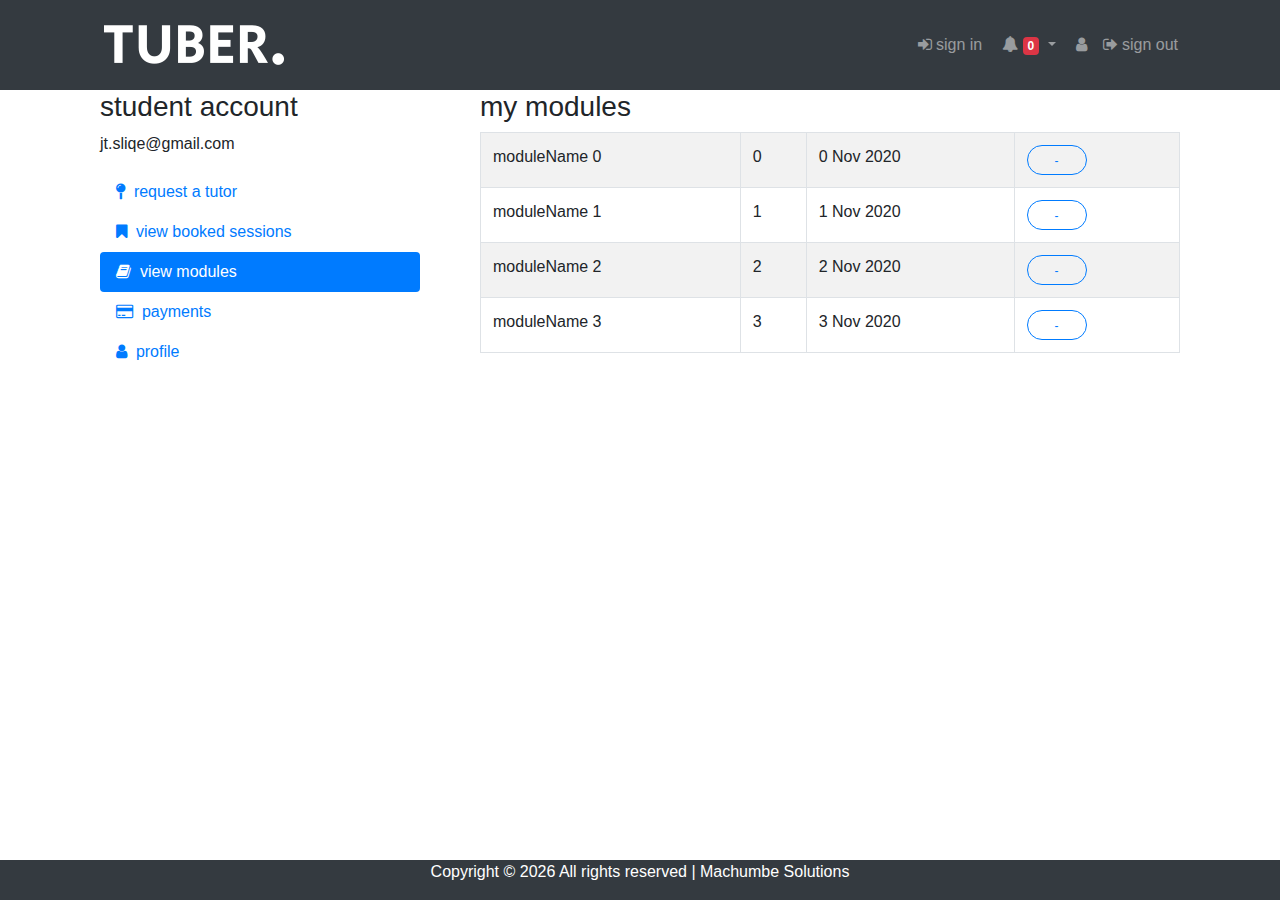
<file: site/data_table.html>
<!DOCTYPE html>
<html lang="en">

<head>
  <meta charset="UTF-8">
  <meta name="viewport" content="width=device-width, initial-scale=1.0">
  <link rel="stylesheet" href="css/bootstrap.css" />
  <link rel="stylesheet" href="css/bootstrap.min.css" />
  <link rel="stylesheet" href="css/main.css" />
  <link rel="stylesheet" href="https://cdnjs.cloudflare.com/ajax/libs/font-awesome/4.7.0/css/font-awesome.min.css">

  <script src="https://ajax.googleapis.com/ajax/libs/jquery/3.5.1/jquery.min.js"></script>

  <script src="js/logic/modules.js"></script>
  <link rel="stylesheet" type="text/css" href="https://cdn.datatables.net/1.10.22/css/jquery.dataTables.css" />
  <link rel="icon" href="images/logo_icon.png" />
  <title>modules</title>
</head>

<body>

  

  <nav class="navbar sticky-top navbar-expand-lg navbar-dark bg-dark ftco-navbar-light" id="ftco-navbar">
    <div class="container d-flex align-items-center px-4">
      <a class="navbar-brand" href="index.html">
        <img src="images/logo_white.png" alt="">
      </a>
      <button class="navbar-toggler" type="button" data-toggle="collapse" data-target="#ftco-nav"
        aria-controls="ftco-nav" aria-expanded="false" aria-label="Toggle navigation">
        <span class="oi oi-menu"></span>Menu
      </button>
      <div class="collapse navbar-collapse" id="ftco-nav">
        <ul class="navbar-nav mr-auto">
        </ul>
        <ul class="navbar-nav ml-auto ml-md-0">
          <li class="nav-item">
            <a class="nav-link" href="#">
              <i class="fa fa-sign-in" aria-hidden="true"></i> sign in
            </a>
          </li>
          <li class="nav-item dropdown no-arrow mx-1">
            <a class="nav-link dropdown-toggle" href="#" role="button" id="dropdownMenuLink" data-toggle="dropdown"
              aria-haspopup="true" aria-expanded="false">
              <i class="fa fa-bell" aria-hidden="true"></i>
              <span class="badge badge-danger">0</span>
            </a>
            <div class="dropdown-menu">
              <a class="dropdown-item" href="#">Action</a>
              <a class="dropdown-item" href="#">Another action</a>
              <a class="dropdown-item" href="#">Something else here</a>
              <div class="dropdown-divider"></div>
              <a class="dropdown-item" href="#">Separated link</a>
            </div>
          </li>
          <li class="nav-item">
            <a class="nav-link" href="#">
              <i class="fa fa-user" aria-hidden="true"></i>
            </a>
          </li>
          <li class="nav-item" runat="server" id="logout" visible="true">
            <a class="nav-link" href="#">
              <i class="fa fa-sign-out" aria-hidden="true"></i> sign out
            </a>
          </li>
        </ul>
      </div>
    </div>
  </nav>

  <div style="position: absolute; top: 25; right: 0; z-index:1;" id="toast_hub">
    <div class="toast" role="alert" aria-live="assertive" aria-atomic="true" data-autohide="false">
      <div class="toast-header">
        <span class="badge bg-success"><i class="fa fa-check" aria-hidden="true"></i></span>&nbsp;
        <strong class="mr-auto">Request Sent</strong>
        <small class="text-muted">2 secs ago</small>
        <button type="button" class="ml-2 mb-1 close" data-dismiss="toast" aria-label="Close">
          <span aria-hidden="true">&times;</span>
        </button>
      </div>
      <div class="toast-body">
        Booking request was sent successfully, please wait for tutor response.
      </div>
    </div>
  </div>

  <section class="ftco-section" style="margin-top: 0px;">
    <div class="container">
      <div class="row">
        <div class="col-lg-4">
          <div class="container ">
            <div class="heading-section heading-section-white text-sm-left">
              <h3>student account</h3>
              <p>jt.sliqe@gmail.com</p>
            </div>
            <div class="justify-content-start">
              <ul class="nav nav-pills nav flex-column">
                <li class="nav-item">
                  <a class="nav-link" href="active.html?active=request"><i class="fa fa-map-pin"
                      aria-hidden="true"></i>&nbsp; request a
                    tutor</a>
                </li>
                <li class="nav-item">
                  <a class="nav-link" href="#"><i class="fa fa-bookmark" aria-hidden="true"></i>&nbsp; view booked
                    sessions</a>
                </li>
                <li class="nav-item">
                  <a class="nav-link active" href="#"><i class="fa fa-book" aria-hidden="true"></i>&nbsp; view
                    modules</a>
                </li>
                <li class="nav-item">
                  <a class="nav-link" href="#"><i class="fa fa-credit-card" aria-hidden="true"></i>&nbsp; payments</a>
                </li>
                <li class="nav-item">
                  <a class="nav-link" href="#"><i class="fa fa-user" aria-hidden="true"></i>&nbsp; profile</a>
                </li>
              </ul>
            </div>

          </div>
        </div>
        <div class="col-lg-8">
          <div class="container ">
            <div class="heading-section heading-section-white text-sm-left">
              <h3>my modules</h3>
            </div>

            <div class="row">
              <div class="col">

                <table class="table table-striped table-bordered" style="width: 100%;" id='modules'>
                  <thead>
                    <tr>
                      <th>module name</th>
                      <th>module code</th>
                      <th>date added</th>
                      <th>action</th>
                    </tr>
                  </thead>
                  <tbody>
                    <tr>
                      <td>signal processing</td>
                      <td>sp1</td>
                      <td>2020-Nov-12</td>
                      <td>rem</td>
                    </tr>

                    <tr>
                      <td>Ngolo</td>
                      <td>dp1</td>
                      <td>2020-Nov-12</td>
                      <td>rem</td>
                    </tr>

                    <tr>
                      <td>Maths</td>
                      <td>ss3</td>
                      <td>2020-Nov-12</td>
                      <td>rem</td>
                    </tr>
                    
                  </tbody>
                  <tfoot>
                    <tr>
                      <th>module name</th>
                      <th>module code</th>
                      <th>date added</th>
                    </tr>
                  </tfoot>
                </table>

              </div>
            </div>
          </div>
        </div>
      </div>
    </div>

  </section>

</body>

<footer class="footer bg-dark">
  <div class="row">
    <div class="col-md-12 text-center">
      <p style="color: white;">
        Copyright &copy;
        <script>document.write(new Date().getFullYear());</script>
        All rights reserved | Machumbe Solutions
      </p>
    </div>
  </div>
</footer>

<script type="text/javascript" src="https://code.jquery.com/jquery-3.3.1.js"></script>
  <script type="text/javascript" src="https://cdnjs.cloudflare.com/ajax/libs/popper.js/1.14.7/umd/popper.min.js"></script>

  <script type="text/javascript" src="https://cdn.datatables.net/1.10.19/js/jquery.dataTables.min.js"></script>
  <script type="text/javascript" src="https://cdn.datatables.net/1.10.19/js/dataTables.bootstrap4.min.js"></script>

<script>
  $('#modules').DataTable();
</script>
<script src="js/project_x.js"></script>
<script src="js/jquery.min.js"></script>
<script src="js/jquery-migrate-3.0.1.min.js"></script>
<script src="js/bootstrap.min.js"></script>
<script src="js/jquery.easing.1.3.js"></script>
<script src="js/jquery.waypoints.min.js"></script>
<script src="js/jquery.stellar.min.js"></script>
<script src="js/owl.carousel.min.js"></script>
<script src="js/jquery.magnific-popup.min.js"></script>
<script src="js/jquery.animateNumber.min.js"></script>
<script src="js/scrollax.min.js"></script>
<script src="js/main.js"></script>

</html>
</file>
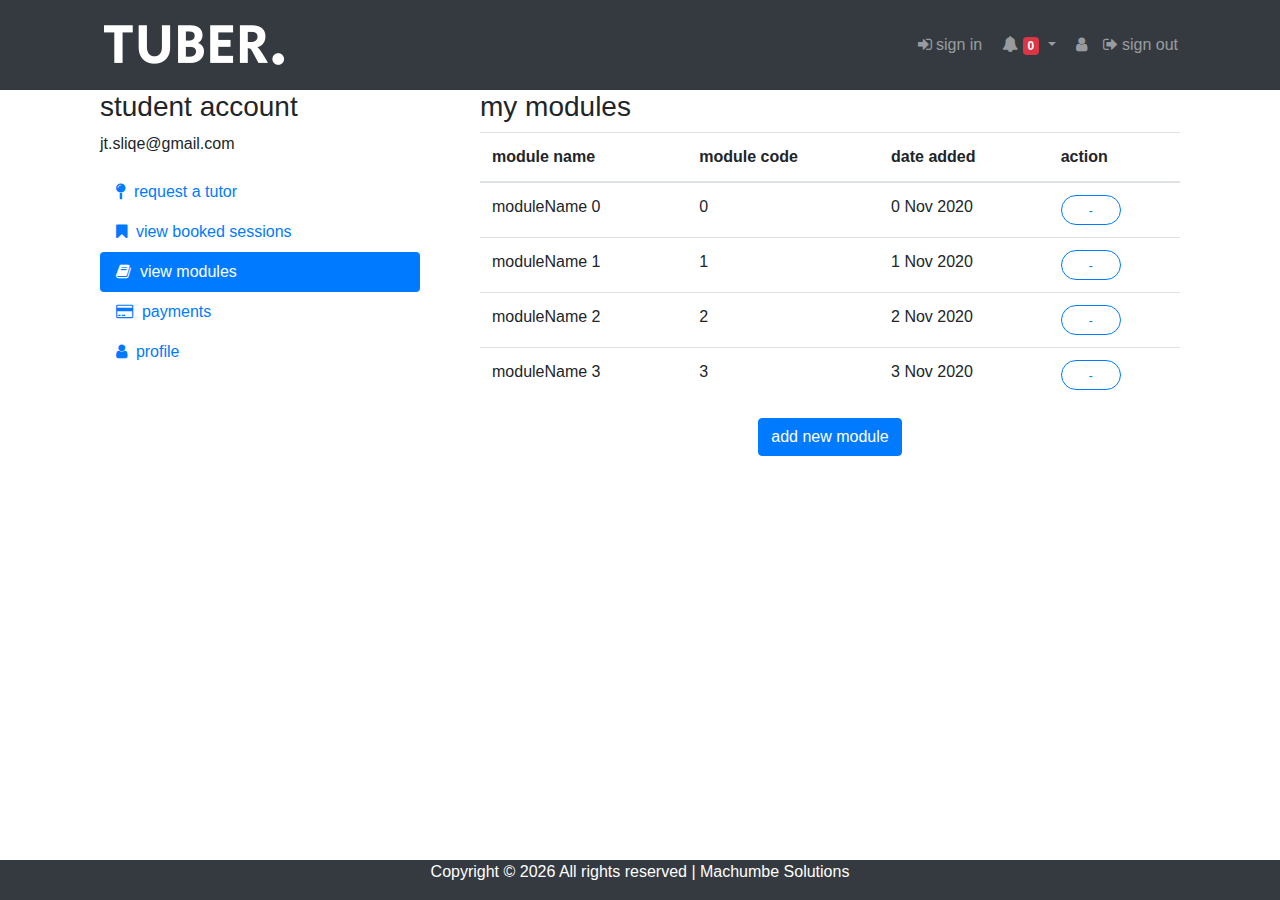
<file: site/modules.html>
<!DOCTYPE html>
<html lang="en">

<head>
  <meta charset="UTF-8">
  <meta name="viewport" content="width=device-width, initial-scale=1.0">
  <link rel="stylesheet" href="css/bootstrap.css" />
  <link rel="stylesheet" href="css/bootstrap.min.css" />
  <link rel="stylesheet" href="css/main.css" />
  <link rel="stylesheet" href="https://cdnjs.cloudflare.com/ajax/libs/font-awesome/4.7.0/css/font-awesome.min.css">

  <script src="https://ajax.googleapis.com/ajax/libs/jquery/3.5.1/jquery.min.js"></script>

  <script src="js/logic/modules.js"></script>
  <link rel="icon" href="images/logo_icon.png" />
  <title>modules</title>
</head>

<body>
  <nav class="navbar navbar-expand-lg navbar-dark bg-dark ftco-navbar-light" id="ftco-navbar">
    <div class="container d-flex align-items-center px-4">
      <a class="navbar-brand" href="index.html">
        <img src="images/logo_white.png" alt="">
      </a>
      <button class="navbar-toggler" type="button" data-toggle="collapse" data-target="#ftco-nav"
        aria-controls="ftco-nav" aria-expanded="false" aria-label="Toggle navigation">
        <span class="oi oi-menu"></span>Menu
      </button>
      <div class="collapse navbar-collapse" id="ftco-nav">
        <ul class="navbar-nav mr-auto">
        </ul>
        <ul class="navbar-nav ml-auto ml-md-0">
          <li class="nav-item">
            <a class="nav-link" href="#">
              <i class="fa fa-sign-in" aria-hidden="true"></i> sign in
            </a>
          </li>
          <li class="nav-item dropdown no-arrow mx-1">
            <a class="nav-link dropdown-toggle" href="#" role="button" id="dropdownMenuLink" data-toggle="dropdown"
              aria-haspopup="true" aria-expanded="false">
              <i class="fa fa-bell" aria-hidden="true"></i>
              <span class="badge badge-danger">0</span>
            </a>
            <div class="dropdown-menu">
              <a class="dropdown-item" href="#">Action</a>
              <a class="dropdown-item" href="#">Another action</a>
              <a class="dropdown-item" href="#">Something else here</a>
              <div class="dropdown-divider"></div>
              <a class="dropdown-item" href="#">Separated link</a>
            </div>
          </li>
          <li class="nav-item">
            <a class="nav-link" href="#">
              <i class="fa fa-user" aria-hidden="true"></i>
            </a>
          </li>
          <li class="nav-item" runat="server" id="logout" visible="true">
            <a class="nav-link" href="#">
              <i class="fa fa-sign-out" aria-hidden="true"></i> sign out
            </a>
          </li>
        </ul>
      </div>
    </div>
  </nav>

  <div style="position: absolute; top: 25; right: 0; z-index:1;" id="toast_hub">
    <div class="toast" role="alert" aria-live="assertive" aria-atomic="true" data-autohide="false">
      <div class="toast-header">
        <span class="badge bg-success"><i class="fa fa-check" aria-hidden="true"></i></span>&nbsp;
        <strong class="mr-auto">Request Sent</strong>
        <small class="text-muted">2 secs ago</small>
        <button type="button" class="ml-2 mb-1 close" data-dismiss="toast" aria-label="Close">
          <span aria-hidden="true">&times;</span>
        </button>
      </div>
      <div class="toast-body">
        Booking request was sent successfully, please wait for tutor response.
      </div>
    </div>
  </div>

  <section class="ftco-section" style="margin-top: 0px;">
    <div class="container">
      <div class="row">
        <div class="col-lg-4">
          <div class="container ">
            <div class="heading-section heading-section-white text-sm-left">
              <h3>student account</h3>
              <p>jt.sliqe@gmail.com</p>
            </div>
            <div class="justify-content-start">
              <ul class="nav nav-pills nav flex-column">
                <li class="nav-item">
                  <a class="nav-link" href="request.html"><i class="fa fa-map-pin"
                      aria-hidden="true"></i>&nbsp; request a
                    tutor</a>
                </li>
                <li class="nav-item">
                  <a class="nav-link" href="sessions.html"><i class="fa fa-bookmark" aria-hidden="true"></i>&nbsp; view booked
                    sessions</a>
                </li>
                <li class="nav-item">
                  <a class="nav-link active" href="modules.html"><i class="fa fa-book" aria-hidden="true"></i>&nbsp; view modules</a>
                </li>
                <li class="nav-item">
                  <a class="nav-link" href="payments.html"><i class="fa fa-credit-card" aria-hidden="true"></i>&nbsp;
                    payments</a>
                </li>
                <li class="nav-item">
                  <a class="nav-link" href="profile.html"><i class="fa fa-user" aria-hidden="true"></i>&nbsp; profile</a>
                </li>
              </ul>
            </div>

          </div>
        </div>
        <div class="col-lg-8">
          <div class="container ">

            <div class="heading-section heading-section-white text-sm-left">
              <h3>my modules</h3>
            </div>

            <div class="row">
              <div class="col">

                <table class="table" style="width: 100%;" id='moduleTable'>
                  <thead>
                    <tr>
                      <th>module name</th>
                      <th>module code</th>
                      <th>date added</th>
                      <th>action</th>
                    </tr>
                  </thead>
                  <tbody id="modules">

                  </tbody>
                </table>

              </div>
            </div>

            <div class="form-group row justify-content-center" style="align-content: flex-end;">
              <button class="btn btn-primary" id='add_module' data-toggle="modal" data-target="#moduleModal">add new
                module</button>
            </div>

          </div>
        </div>
      </div>
    </div>
  </section>

  <!-- modal large -->
  <div class="modal fade" id="moduleModal" tabindex="-1" role="dialog" aria-labelledby="largeModalLabel"
    aria-hidden="true" data-backdrop="static">
    <div class="modal-dialog modal-lg" role="document">
      <div class="modal-content">
        <div class="modal-header">
          <h5 class="modal-title" id="largeModalLabel">select module you want to add</h5>
          <button type="button" class="close" data-dismiss="modal" aria-label="Close">
            <span aria-hidden="true">&times;</span>
          </button>
        </div>
        <div class="modal-body">

          <table class="table table-striped table-bordered" style="width: 100%;" id='modules_add'>
            <thead>
              <tr>
                <th>module name</th>
                <th>module code</th>
                <th>action</th>
              </tr>
            </thead>
            <tbody id='dynamic_db_modules'>

            </tbody>
          </table>

        </div>
      </div>
    </div>
  </div>

</body>

<footer class="footer bg-dark">
  <div class="row">
    <div class="col-md-12 text-center">
      <p style="color: white;">
        Copyright &copy;
        <script>document.write(new Date().getFullYear());</script>
        All rights reserved | Machumbe Solutions
      </p>
    </div>
  </div>
</footer>

<script type="text/javascript" src="https://code.jquery.com/jquery-3.3.1.js"></script>
<script type="text/javascript" src="https://cdnjs.cloudflare.com/ajax/libs/popper.js/1.14.7/umd/popper.min.js"></script>

<script type="text/javascript" src="https://cdn.datatables.net/1.10.19/js/jquery.dataTables.min.js"></script>
<script type="text/javascript" src="https://cdn.datatables.net/1.10.19/js/dataTables.bootstrap4.min.js"></script>

<script>

  function makeDBModuleEntry(moduleName, moduleCode, moduleID) {
    var entry = "<tr><td>" + moduleName + "</td><td>" + moduleCode + "</td>";
    entry += "<td><a data-toggle='tooltip' title='add module' onclick='addModule(this)'";
    entry += "data-module-id='" + moduleID + "' href='#' class='btn btn-outline-primary round-btn'>+</a></td></tr>";
    return entry;
  }

  var data = '';
  for (var i = 0; i < 15; i++) {
    data += makeDBModuleEntry('name ' + i, i, i);
  }

  document.getElementById('dynamic_db_modules').innerHTML = data;

  $('#modules_add').DataTable({
    lengthMenu: [[5, 10, 25, 50, -1], [5, 10, 15, 20, 25, 50, 'All']]
  });
</script>

<script src="js/project_x.js"></script>
<script src="js/jquery.min.js"></script>
<script src="js/jquery-migrate-3.0.1.min.js"></script>
<script src="js/bootstrap.min.js"></script>
<script src="js/jquery.easing.1.3.js"></script>
<script src="js/jquery.waypoints.min.js"></script>
<script src="js/jquery.stellar.min.js"></script>
<script src="js/owl.carousel.min.js"></script>
<script src="js/jquery.magnific-popup.min.js"></script>
<script src="js/jquery.animateNumber.min.js"></script>
<script src="js/scrollax.min.js"></script>
<script src="js/main.js"></script>

</html>
</file>
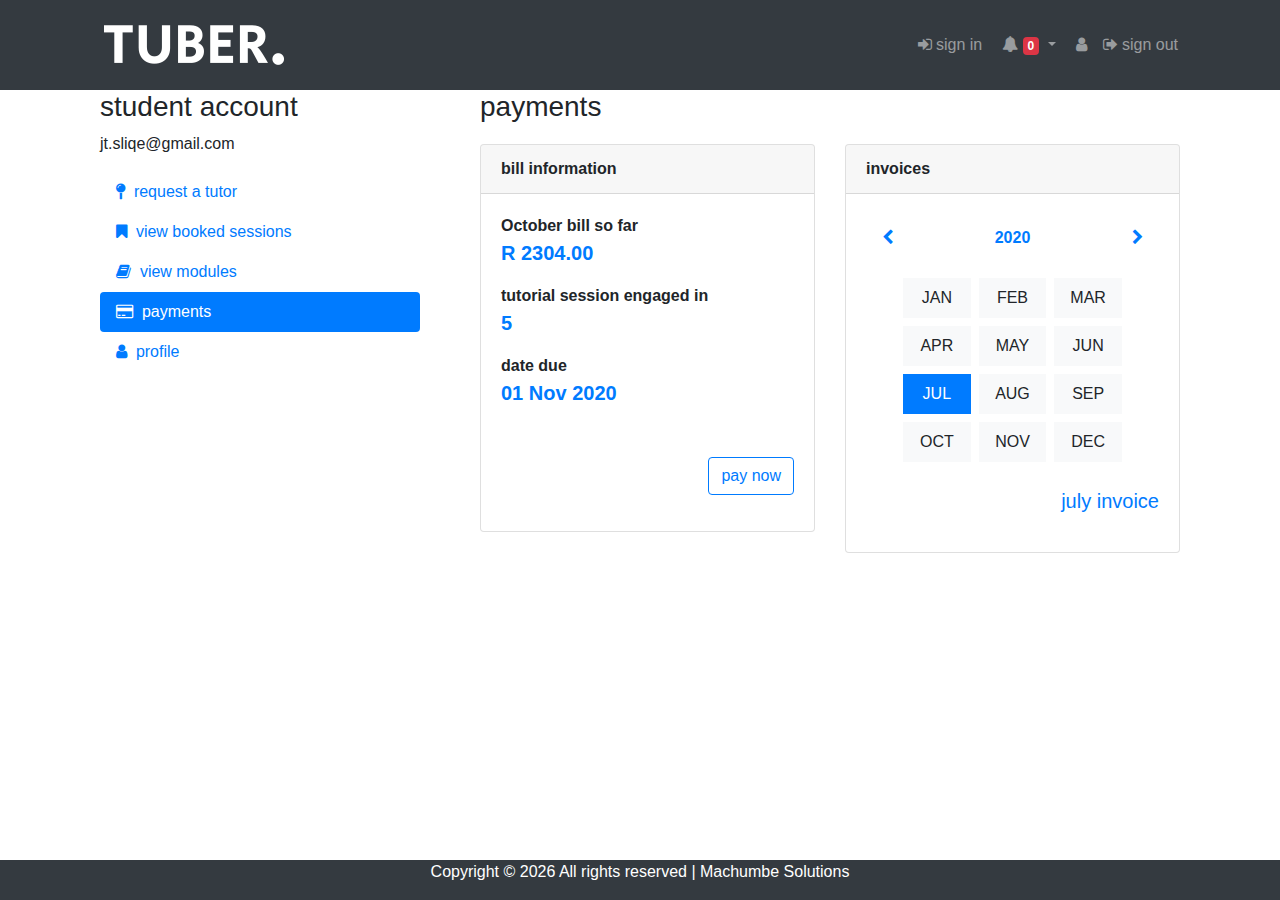
<file: site/payments.html>
<!DOCTYPE html>
<html lang="en">

<head>
  <meta charset="UTF-8">
  <meta name="viewport" content="width=device-width, initial-scale=1.0">
  <link rel="stylesheet" href="css/bootstrap.css" />
  <link rel="stylesheet" href="css/bootstrap.min.css" />
  <link rel="stylesheet" href="css/main.css" />
  <link rel="stylesheet" href="https://cdnjs.cloudflare.com/ajax/libs/font-awesome/4.7.0/css/font-awesome.min.css">

  <script src="https://ajax.googleapis.com/ajax/libs/jquery/3.5.1/jquery.min.js"></script>
  <script src="js/logic/payments.js"></script>
  <link rel="icon" href="images/logo_icon.png" />
  <title>payments</title>
</head>

<body>
  <nav class="navbar navbar-expand-lg navbar-dark bg-dark ftco-navbar-light" id="ftco-navbar">
    <div class="container d-flex align-items-center px-4">
      <a class="navbar-brand" href="index.html">
        <img src="images/logo_white.png" alt="">
      </a>
      <button class="navbar-toggler" type="button" data-toggle="collapse" data-target="#ftco-nav"
        aria-controls="ftco-nav" aria-expanded="false" aria-label="Toggle navigation">
        <span class="oi oi-menu"></span>Menu
      </button>
      <div class="collapse navbar-collapse" id="ftco-nav">
        <ul class="navbar-nav mr-auto">
        </ul>
        <ul class="navbar-nav ml-auto ml-md-0">
          <li class="nav-item">
            <a class="nav-link" href="#">
              <i class="fa fa-sign-in" aria-hidden="true"></i> sign in
            </a>
          </li>
          <li class="nav-item dropdown no-arrow mx-1">
            <a class="nav-link dropdown-toggle" href="#" role="button" id="dropdownMenuLink" data-toggle="dropdown"
              aria-haspopup="true" aria-expanded="false">
              <i class="fa fa-bell" aria-hidden="true"></i>
              <span class="badge badge-danger">0</span>
            </a>
            <div class="dropdown-menu">
              <a class="dropdown-item" href="#">Action</a>
              <a class="dropdown-item" href="#">Another action</a>
              <a class="dropdown-item" href="#">Something else here</a>
              <div class="dropdown-divider"></div>
              <a class="dropdown-item" href="#">Separated link</a>
            </div>
          </li>
          <li class="nav-item">
            <a class="nav-link" href="#">
              <i class="fa fa-user" aria-hidden="true"></i>
            </a>
          </li>
          <li class="nav-item" runat="server" id="logout" visible="true">
            <a class="nav-link" href="#">
              <i class="fa fa-sign-out" aria-hidden="true"></i> sign out
            </a>
          </li>
        </ul>
      </div>
    </div>
  </nav>

  <div style="position: absolute; top: 25; right: 0; z-index:1;" id="toast_hub">
    <div class="toast" role="alert" aria-live="assertive" aria-atomic="true" data-autohide="false">
      <div class="toast-header">
        <span class="badge bg-success"><i class="fa fa-check" aria-hidden="true"></i></span>&nbsp;
        <strong class="mr-auto">Request Sent</strong>
        <small class="text-muted">2 secs ago</small>
        <button type="button" class="ml-2 mb-1 close" data-dismiss="toast" aria-label="Close">
          <span aria-hidden="true">&times;</span>
        </button>
      </div>
      <div class="toast-body">
        Booking request was sent successfully, please wait for tutor response.
      </div>
    </div>
  </div>

  <section class="ftco-section" style="margin-top: 0px;">
    <div class="container">
      <div class="row">
        <div class="col-lg-4">
          <div class="container ">
            <div class="heading-section heading-section-white text-sm-left">
              <h3>student account</h3>
              <p>jt.sliqe@gmail.com</p>
            </div>
            <div class="justify-content-start">
              <ul class="nav nav-pills nav flex-column">
                <li class="nav-item">
                  <a class="nav-link" href="request.html"><i class="fa fa-map-pin"
                      aria-hidden="true"></i>&nbsp; request a
                    tutor</a>
                </li>
                <li class="nav-item">
                  <a class="nav-link" href="sessions.html"><i class="fa fa-bookmark" aria-hidden="true"></i>&nbsp; view booked
                    sessions</a>
                </li>
                <li class="nav-item">
                  <a class="nav-link" href="modules.html"><i class="fa fa-book" aria-hidden="true"></i>&nbsp; view modules</a>
                </li>
                <li class="nav-item">
                  <a class="nav-link active" href="payments.html"><i class="fa fa-credit-card" aria-hidden="true"></i>&nbsp;
                    payments</a>
                </li>
                <li class="nav-item">
                  <a class="nav-link" href="profile.html"><i class="fa fa-user" aria-hidden="true"></i>&nbsp; profile</a>
                </li>
              </ul>
            </div>

          </div>
        </div>
        <div class="col-lg-8">
          <div class="container ">
            <div class="heading-section heading-section-white text-sm-left">
              <h3>payments</h3>
            </div>

            <div class="row" style="margin-top: 20px; margin-bottom: 50px;">
              <div class="col-lg-6">
                <div class="card">
                  <div class="card-header">
                    <strong class="card-title">bill information</strong>
                  </div>
                  <div class="card-body">

                    <blockquote class="blockquote text-left">
                      <p class="mb-0 small"><strong>October bill so far</strong></p>
                      <footer class="text-primary"><strong>R 2304.00</strong></footer>
                    </blockquote>

                    <blockquote class="blockquote text-left">
                      <p class="mb-0 small"><strong>tutorial session engaged in</strong></p>
                      <footer class="text-primary"><strong>5</strong></footer>
                    </blockquote>

                    <blockquote class="blockquote text-left">
                      <p class="mb-0 small"><strong>date due</strong></p>
                      <footer class="text-primary"><strong>01 Nov 2020</strong></footer>
                    </blockquote>

                    <blockquote class="blockquote text-right" style="margin-top: 49px;">
                      <span data-toggle="tooltip" title="click to choose payment method">
                        <button class="btn btn-outline-primary" data-toggle="modal"
                          data-target="#paymentOptionsModal">pay
                          now</button>
                      </span>

                    </blockquote>

                  </div>
                </div>
              </div>
              <div class="col-lg-6">
                <div class="card">
                  <div class="card-header">
                    <strong class="card-title">invoices</strong>
                  </div>
                  <div class="card-body">
                    <monthpicker>
                      <div class="month-picker">
                        <div class="card bg-transparent mr-md-0 border-0">
                          <div class="card-header px-3 pb-0 bg-transparent border-0">
                            <div class="d-flex align-items-center">
                              <a class="mr-auto month-choose" onclick="yearDec()" ><i class="fa fa-chevron-left"></i></a>
                              <a class="text-primary font-weight-bold large-font-size" id="year"> 2020
                              </a>
                              <a class="ml-auto month-choose" onclick="yearInc()"><i class="fa fa-chevron-right"></i></a></div>
                          </div>
                          <div class="card-body mx-5 px-0 pt-4">
                            <div class="month-picker-body">
                              <div class="row">
                                <div class="col-md-4 text-center month-choose px-1">
                                  <div
                                    class="btn-light text-dark-grey month-picker-cell text-uppercase font-weight-semi-bold  my-1 p-sm-2 p-3"
                                    onclick="changeHighlight(this.id)" id="JAN">
                                    Jan </div>
                                </div>
                                <div class="col-md-4 text-center month-choose  px-1">
                                  <div
                                    class="btn-light text-dark-grey month-picker-cell text-uppercase font-weight-semi-bold  my-1 p-sm-2 p-3"
                                    onclick="changeHighlight(this.id)" id="FEB">
                                    Feb </div>
                                </div>
                                <div class="col-md-4 text-center month-choose  px-1">
                                  <div
                                    class="btn-light text-dark-grey month-picker-cell text-uppercase font-weight-semi-bold  my-1 p-sm-2 p-3"
                                    onclick="changeHighlight(this.id)" id="MAR">
                                    Mar </div>
                                </div>
                                <div class="col-md-4 text-center month-choose  px-1">
                                  <div
                                    class="btn-light text-dark-grey month-picker-cell text-uppercase font-weight-semi-bold  my-1 p-sm-2 p-3"
                                    onclick="changeHighlight(this.id)" id="APR">
                                    Apr </div>
                                </div>
                                <div class="col-md-4 text-center month-choose  px-1">
                                  <div
                                    class="btn-light text-dark-grey month-picker-cell text-uppercase font-weight-semi-bold  my-1 p-sm-2 p-3"
                                    onclick="changeHighlight(this.id)" id="MAY">
                                    May </div>
                                </div>
                                <div class="col-md-4 text-center month-choose  px-1">
                                  <div
                                    class="btn-light text-dark-grey month-picker-cell text-uppercase font-weight-semi-bold  my-1 p-sm-2 p-3"
                                    onclick="changeHighlight(this.id)" id="JUN">
                                    Jun </div>
                                </div>
                                <div class="col-md-4 text-center month-choose  px-1">
                                  <div
                                    class="btn-light text-dark-grey month-picker-cell text-uppercase font-weight-semi-bold  my-1 p-sm-2 p-3"
                                    onclick="changeHighlight(this.id)" id="JUL">
                                    Jul </div>
                                </div>
                                <div class="col-md-4 text-center month-choose  px-1">
                                  <div
                                    class="btn-light text-dark-grey month-picker-cell text-uppercase font-weight-semi-bold  my-1 p-sm-2 p-3"
                                    onclick="changeHighlight(this.id)" id="AUG">
                                    Aug </div>
                                </div>
                                <div class="col-md-4 text-center month-choose  px-1">
                                  <div
                                    class="btn-light text-dark-grey month-picker-cell text-uppercase font-weight-semi-bold  my-1 p-sm-2 p-3"
                                    onclick="changeHighlight(this.id)" id="SEP">
                                    Sep </div>
                                </div>
                                <div class="col-md-4 text-center month-choose  px-1">
                                  <div
                                    class="btn-light text-dark-grey month-picker-cell text-uppercase font-weight-semi-bold  my-1 p-sm-2 p-3"
                                    onclick="changeHighlight(this.id)" id="OCT">
                                    Oct </div>
                                </div>
                                <div class="col-md-4 text-center month-choose  px-1">
                                  <div
                                    class="btn-light text-dark-grey month-picker-cell text-uppercase font-weight-semi-bold  my-1 p-sm-2 p-3"
                                    onclick="changeHighlight(this.id)" id="NOV">
                                    Nov </div>
                                </div>
                                <div class="col-md-4 text-center month-choose px-1">
                                  <div
                                    class="btn-light text-dark-grey month-picker-cell text-uppercase font-weight-semi-bold  my-1 p-sm-2 p-3"
                                    onclick="changeHighlight(this.id)" id="DEC">
                                    Dec </div>
                                </div>
                                <!---->
                              </div>
                              <!---->
                              <!---->
                            </div>
                          </div>
                        </div>
                      </div>
                    </monthpicker>

                    <blockquote class="blockquote text-right">
                      <a href="#" data-toggle="tooltip" title="open march invoice report" id="reportLink"></a>
                    </blockquote>
                  </div>
                </div>
              </div>
            </div>

          </div>

        </div>
      </div>
    </div>
    </div>
  </section>

  <p style="opacity: 0.0;" id="month"></p>

  <div class="modal fade" id="paymentOptionsModal" tabindex="-1" role="dialog"
    aria-labelledby="paymentOptionsModalLabel" aria-hidden="true">
    <div class="modal-dialog modal-lg" role="document">
      <div class="modal-content">
        <div class="modal-header">
          <h5 class="modal-title" id="paymentOptionsModalLabel">choose your payment method</h5>
          <button type="button" class="close" data-dismiss="modal" aria-label="Close">
            <span aria-hidden="true">&times;</span>
          </button>
        </div>
        <div class="modal-body">
          <p>
            payment methods go here
          </p>
        </div>
        <div class="modal-footer">
          <button type="button" class="btn btn-secondary" data-dismiss="modal">Cancel</button>
          <button type="button" class="btn btn-primary">Confirm</button>
        </div>
      </div>
    </div>
  </div>

</body>

<footer class="footer bg-dark">
  <div class="row">
    <div class="col-md-12 text-center">
      <p style="color: white;">
        Copyright &copy;
        <script>document.write(new Date().getFullYear());</script>
        All rights reserved | Machumbe Solutions
      </p>
    </div>
  </div>
</footer>

<script src="js/project_x.js"></script>
<script src="js/jquery.min.js"></script>
<script src="js/jquery-migrate-3.0.1.min.js"></script>
<script src="js/bootstrap.min.js"></script>
<script src="js/jquery.easing.1.3.js"></script>
<script src="js/jquery.waypoints.min.js"></script>
<script src="js/jquery.stellar.min.js"></script>
<script src="js/owl.carousel.min.js"></script>
<script src="js/jquery.magnific-popup.min.js"></script>
<script src="js/jquery.animateNumber.min.js"></script>
<script src="js/scrollax.min.js"></script>
<script src="js/main.js"></script>

</html>
</file>
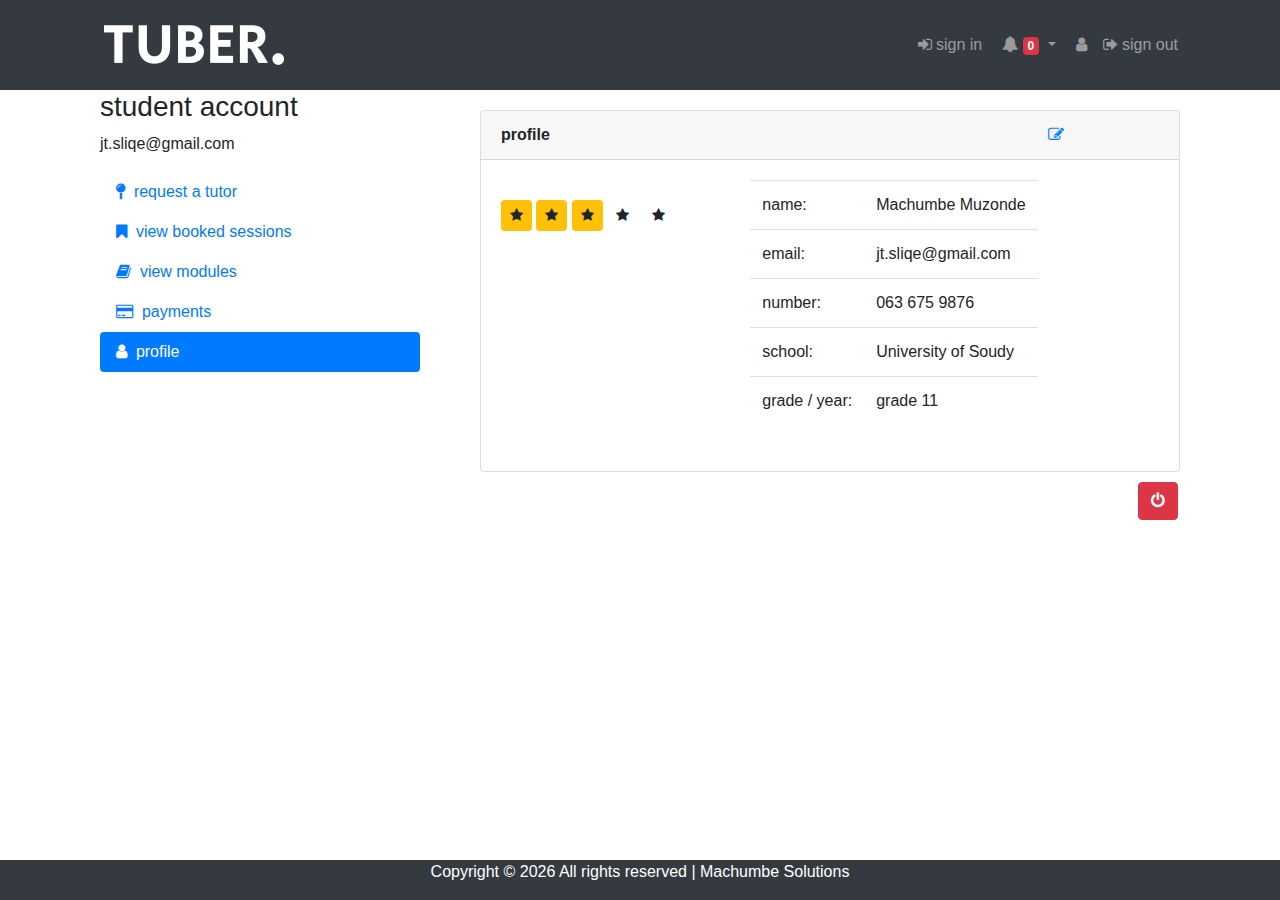
<file: site/profile.html>
<!DOCTYPE html>
<html lang="en">

<head>
  <meta charset="UTF-8">
  <meta name="viewport" content="width=device-width, initial-scale=1.0">
  <link rel="stylesheet" href="css/bootstrap.css" />
  <link rel="stylesheet" href="css/bootstrap.min.css" />
  <link rel="stylesheet" href="css/main.css" />
  <link rel="stylesheet" href="https://cdnjs.cloudflare.com/ajax/libs/font-awesome/4.7.0/css/font-awesome.min.css">

  <script src="https://ajax.googleapis.com/ajax/libs/jquery/3.5.1/jquery.min.js"></script>
  <script src="js/logic/profile.js"></script>
  <script src="js/logic/files.js"></script>
  
  <link rel="icon" href="images/logo_icon.png" />
  <title>profile</title>
</head>

<body>
  <nav class="navbar navbar-expand-lg navbar-dark bg-dark ftco-navbar-light" id="ftco-navbar">
    <div class="container d-flex align-items-center px-4">
      <a class="navbar-brand" href="index.html">
        <img src="images/logo_white.png" alt="">
      </a>
      <button class="navbar-toggler" type="button" data-toggle="collapse" data-target="#ftco-nav"
        aria-controls="ftco-nav" aria-expanded="false" aria-label="Toggle navigation">
        <span class="oi oi-menu"></span>Menu
      </button>
      <div class="collapse navbar-collapse" id="ftco-nav">
        <ul class="navbar-nav mr-auto">
        </ul>
        <ul class="navbar-nav ml-auto ml-md-0">
          <li class="nav-item">
            <a class="nav-link" href="#">
              <i class="fa fa-sign-in" aria-hidden="true"></i> sign in
            </a>
          </li>
          <li class="nav-item dropdown no-arrow mx-1">
            <a class="nav-link dropdown-toggle" href="#" role="button" id="dropdownMenuLink" data-toggle="dropdown"
              aria-haspopup="true" aria-expanded="false">
              <i class="fa fa-bell" aria-hidden="true"></i>
              <span class="badge badge-danger">0</span>
            </a>
            <div class="dropdown-menu">
              <a class="dropdown-item" href="#">Action</a>
              <a class="dropdown-item" href="#">Another action</a>
              <a class="dropdown-item" href="#">Something else here</a>
              <div class="dropdown-divider"></div>
              <a class="dropdown-item" href="#">Separated link</a>
            </div>
          </li>
          <li class="nav-item">
            <a class="nav-link" href="#">
              <i class="fa fa-user" aria-hidden="true"></i>
            </a>
          </li>
          <li class="nav-item" runat="server" id="logout" visible="true">
            <a class="nav-link" href="#">
              <i class="fa fa-sign-out" aria-hidden="true"></i> sign out
            </a>
          </li>
        </ul>
      </div>
    </div>
  </nav>

  <div style="position: absolute; top: 25; right: 0; z-index:1;" id="toast_hub">
    <div class="toast" role="alert" aria-live="assertive" aria-atomic="true" data-autohide="false">
      <div class="toast-header">
        <span class="badge bg-success"><i class="fa fa-check" aria-hidden="true"></i></span>&nbsp;
        <strong class="mr-auto">Request Sent</strong>
        <small class="text-muted">2 secs ago</small>
        <button type="button" class="ml-2 mb-1 close" data-dismiss="toast" aria-label="Close">
          <span aria-hidden="true">&times;</span>
        </button>
      </div>
      <div class="toast-body">
        Booking request was sent successfully, please wait for tutor response.
      </div>
    </div>
  </div>

  <section class="ftco-section" style="margin-top: 0px;">
    <div class="container">
      <div class="row">
        <div class="col-lg-4">
          <div class="container ">
            <div class="heading-section heading-section-white text-sm-left">
              <h3>student account</h3>
              <p>jt.sliqe@gmail.com</p>
            </div>
            <div class="justify-content-start">
              <ul class="nav nav-pills nav flex-column">
                <li class="nav-item">
                  <a class="nav-link" href="request.html"><i class="fa fa-map-pin"
                      aria-hidden="true"></i>&nbsp; request a
                    tutor</a>
                </li>
                <li class="nav-item">
                  <a class="nav-link" href="sessions.html"><i class="fa fa-bookmark" aria-hidden="true"></i>&nbsp; view booked
                    sessions</a>
                </li>
                <li class="nav-item">
                  <a class="nav-link" href="modules.html"><i class="fa fa-book" aria-hidden="true"></i>&nbsp; view modules</a>
                </li>
                <li class="nav-item">
                  <a class="nav-link" href="payments.html"><i class="fa fa-credit-card" aria-hidden="true"></i>&nbsp;
                    payments</a>
                </li>
                <li class="nav-item">
                  <a class="nav-link active" href="profile.html"><i class="fa fa-user" aria-hidden="true"></i>&nbsp; profile</a>
                </li>
              </ul>
            </div>

          </div>
        </div>
        <div class="col-lg-8">
          <div class="container" style="margin-bottom: 70px;">

            <div class="card" style="margin-top: 20px;">
              <div class="card-header">
                <strong class="card-title">profile</strong>
                <a class="edit-left" href="#" data-toggle="tooltip" title="edit profile details">
                  <span data-toggle="modal" data-target="#editModal"><i class="fa fa-edit"></i></span></a>
              </div>
              <div class="card-body">
                <div class="row" style="margin-bottom: 10px;">
                  <div class="col-lg-4">

                    <div id="pp"></div>
                    
                    <div style="margin-top: 20px;">
                      <div class="rating-block">
                        <button type="button" class="btn btn-warning btn-sm" aria-label="Left Align">
                          <span class="fa fa-star" aria-hidden="true"></span>
                        </button>
                        <button type="button" class="btn btn-warning btn-sm" aria-label="Left Align">
                          <span class="fa fa-star" aria-hidden="true"></span>
                        </button>
                        <button type="button" class="btn btn-warning btn-sm" aria-label="Left Align">
                          <span class="fa fa-star" aria-hidden="true"></span>
                        </button>
                        <button type="button" class="btn btn-default btn-grey btn-sm" aria-label="Left Align">
                          <span class="fa fa-star" aria-hidden="true"></span>
                        </button>
                        <button type="button" class="btn btn-default btn-grey btn-sm" aria-label="Left Align">
                          <span class="fa fa-star" aria-hidden="true"></span>
                        </button>
                      </div>
                    </div>

                  </div>

                  <div class="col-lg-6">
                    <div style="margin-left: 20px;">

                      <table class="table table-condensed table-responsive table-user-information">
                        <tbody>
                          <tr>
                            <td>name:</td>
                            <td>Machumbe Muzonde</td>
                          </tr>
                          <tr>
                            <td>email:</td>
                            <td>jt.sliqe@gmail.com</td>
                          </tr>
                          <tr>
                            <td>number:</td>
                            <td>063 675 9876</td>
                          </tr>
                          <tr>
                            <td>school:</td>
                            <td>University of Soudy</td>
                          </tr>
                          <tr>
                            <td>grade / year:</td>
                            <td>grade 11</td>
                          </tr>
                        </tbody>
                      </table>
                    </div>
                  </div>
                </div>
              </div>
            </div>
            <div style="margin-inline-start: 94%; margin-top: 10px;">
              <button class="btn  btn-danger" type="button" data-toggle="tooltip" title="deactivate account">
                <span data-toggle="modal" data-target="#deactivateModal"><i class="fa fa-power-off icon-white"></i></span>
              </button>
            </div>

          </div>
        </div>
      </div>
    </div>

  </section>

  <!-- edit modal -->
  <div class="modal fade" id="editModal" tabindex="-1" role="dialog" aria-labelledby="editModalLabel"
    aria-hidden="true">
    <div class="modal-dialog modal-lg" role="document">
      <div class="modal-content">
        <div class="modal-header">
          <h5 class="modal-title" id="editModalLabel">edit your details</h5>
          <button type="button" class="close" data-dismiss="modal" aria-label="Close">
            <span aria-hidden="true">&times;</span>
          </button>
        </div>
        <div class="modal-body">
          <input type="file" placeholder="select image" data-fileSelect='img' onchange='makeBase64(this)'>
        </div>
        <div class="modal-footer">
          <button type="button" class="btn btn-primary">Confirm</button>
        </div>
      </div>
    </div>
  </div>

<!-- deactivate modal -->
<div class="modal fade" id="deactivateModal" tabindex="-1" role="dialog" aria-labelledby="deactivateModalLabel" aria-hidden="true"
data-backdrop="static">
 <div class="modal-dialog modal-sm" role="document">
   <div class="modal-content">
     <div class="modal-header">
       <h5 class="modal-title" id="deactivateModalLabel">deactivate account</h5>
       <button type="button" class="close" data-dismiss="modal" aria-label="Close">
         <span aria-hidden="true">&times;</span>
       </button>
     </div>
     <div class="modal-body">
       <p>
        are you sure you want to deactivate your account?
       </p>
     </div>
     <div class="modal-footer">
       <button type="button" class="btn btn-secondary" data-dismiss="modal">no</button>
       <button type="button" class="btn btn-primary" id='cisha'>yes</button>
     </div>
   </div>
 </div>
</div>

<!-- email send modal -->
<div class="modal fade" id="emailModal" tabindex="-1" role="dialog" aria-labelledby="emailModalLabel" aria-hidden="true"
data-backdrop="static">
 <div class="modal-dialog modal-sm" role="document">
   <div class="modal-content">
     <div class="modal-header">
       <h5 class="modal-title" id="emailModalLabel">deactivate procedure</h5>
       <button type="button" class="close" data-dismiss="modal" aria-label="Close">
         <span aria-hidden="true">&times;</span>
       </button>
     </div>
     <div class="modal-body">
       <p>
        a link was sent to your email address, click that link and follow the prompts to deactivate account.
       </p>
     </div>
     <div class="modal-footer">
       <button type="button" class="btn btn-primary" data-dismiss="modal">okay</button>
     </div>
   </div>
 </div>
</div>

</body>

<footer class="footer bg-dark">
  <div class="row">
    <div class="col-md-12 text-center">
      <p style="color: white;">
        Copyright &copy;
        <script>document.write(new Date().getFullYear());</script>
        All rights reserved | Machumbe Solutions
      </p>
    </div>
  </div>
</footer>

<script src="js/project_x.js"></script>
<script src="js/jquery.min.js"></script>
<script src="js/jquery-migrate-3.0.1.min.js"></script>
<script src="js/bootstrap.min.js"></script>
<script src="js/jquery.easing.1.3.js"></script>
<script src="js/jquery.waypoints.min.js"></script>
<script src="js/jquery.stellar.min.js"></script>
<script src="js/owl.carousel.min.js"></script>
<script src="js/jquery.magnific-popup.min.js"></script>
<script src="js/jquery.animateNumber.min.js"></script>
<script src="js/scrollax.min.js"></script>
<script src="js/main.js"></script>
<script src="js/logic/data.js"></script>

</html>
</file>
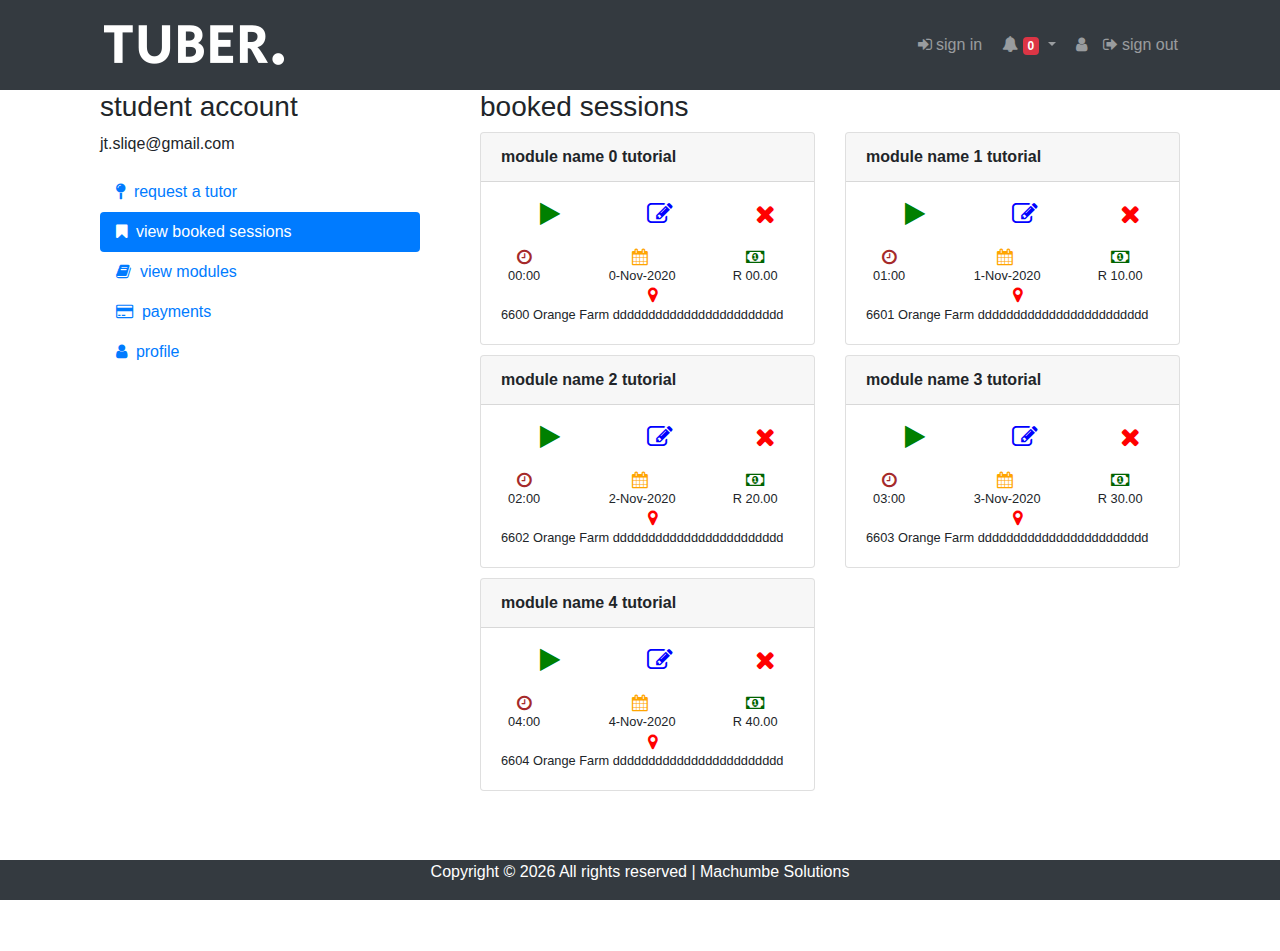
<file: site/sessions.html>
<!DOCTYPE html>
<html lang="en">

<head>
  <meta charset="UTF-8">
  <meta name="viewport" content="width=device-width, initial-scale=1.0">
  <link rel="stylesheet" href="css/bootstrap.css" />
  <link rel="stylesheet" href="css/bootstrap.min.css" />
  <link rel="stylesheet" href="css/main.css" />
  <link rel="stylesheet" href="https://cdnjs.cloudflare.com/ajax/libs/font-awesome/4.7.0/css/font-awesome.min.css">

  <script src="https://ajax.googleapis.com/ajax/libs/jquery/3.5.1/jquery.min.js"></script>
  <script src="js/logic/sessions.js"></script>
  <link rel="icon" href="images/logo_icon.png" />
  <title>sessions</title>
</head>

<body>
  <nav class="navbar sticky-top navbar-expand-lg navbar-dark bg-dark ftco-navbar-light" id="ftco-navbar">
    <div class="container d-flex align-items-center px-4">
      <a class="navbar-brand" href="index.html">
        <img src="images/logo_white.png" alt="">
      </a>
      <button class="navbar-toggler" type="button" data-toggle="collapse" data-target="#ftco-nav"
        aria-controls="ftco-nav" aria-expanded="false" aria-label="Toggle navigation">
        <span class="oi oi-menu"></span>Menu
      </button>
      <div class="collapse navbar-collapse" id="ftco-nav">
        <ul class="navbar-nav mr-auto">
        </ul>
        <ul class="navbar-nav ml-auto ml-md-0">
          <li class="nav-item">
            <a class="nav-link" href="#">
              <i class="fa fa-sign-in" aria-hidden="true"></i> sign in
            </a>
          </li>
          <li class="nav-item dropdown no-arrow mx-1">
            <a class="nav-link dropdown-toggle" href="#" role="button" id="dropdownMenuLink" data-toggle="dropdown"
              aria-haspopup="true" aria-expanded="false">
              <i class="fa fa-bell" aria-hidden="true"></i>
              <span class="badge badge-danger">0</span>
            </a>
            <div class="dropdown-menu">
              <a class="dropdown-item" href="#">Action</a>
              <a class="dropdown-item" href="#">Another action</a>
              <a class="dropdown-item" href="#">Something else here</a>
              <div class="dropdown-divider"></div>
              <a class="dropdown-item" href="#">Separated link</a>
            </div>
          </li>
          <li class="nav-item">
            <a class="nav-link" href="#">
              <i class="fa fa-user" aria-hidden="true"></i>
            </a>
          </li>
          <li class="nav-item" runat="server" id="logout" visible="true">
            <a class="nav-link" href="#">
              <i class="fa fa-sign-out" aria-hidden="true"></i> sign out
            </a>
          </li>
        </ul>
      </div>
    </div>
  </nav>

  <div style="position: absolute; top: 25; right: 0; z-index:1;" id="toast_hub">
    <div class="toast" role="alert" aria-live="assertive" aria-atomic="true" data-autohide="false">
      <div class="toast-header">
        <span class="badge bg-success"><i class="fa fa-check" aria-hidden="true"></i></span>&nbsp;
        <strong class="mr-auto">Request Sent</strong>
        <small class="text-muted">2 secs ago</small>
        <button type="button" class="ml-2 mb-1 close" data-dismiss="toast" aria-label="Close">
          <span aria-hidden="true">&times;</span>
        </button>
      </div>
      <div class="toast-body">
        Booking request was sent successfully, please wait for tutor response.
      </div>
    </div>
  </div>

  <section class="ftco-section" style="margin-top: 0px;">
    <div class="container">
      <div class="row">
        <div class="col-lg-4">
          <div class="container ">
            <div class="heading-section heading-section-white text-sm-left">
              <h3>student account</h3>
              <p>jt.sliqe@gmail.com</p>
            </div>
            <div class="justify-content-start">
              <ul class="nav nav-pills nav flex-column">
                <li class="nav-item">
                  <a class="nav-link" href="request.html"><i class="fa fa-map-pin" aria-hidden="true"></i>&nbsp; request
                    a
                    tutor</a>
                </li>
                <li class="nav-item ">
                  <a class="nav-link active" href="sessions.html"><i class="fa fa-bookmark"
                      aria-hidden="true"></i>&nbsp; view booked
                    sessions</a>
                </li>
                <li class="nav-item">
                  <a class="nav-link" href="modules.html"><i class="fa fa-book" aria-hidden="true"></i>&nbsp; view
                    modules</a>
                </li>
                <li class="nav-item">
                  <a class="nav-link" href="payments.html"><i class="fa fa-credit-card" aria-hidden="true"></i>&nbsp;
                    payments</a>
                </li>
                <li class="nav-item">
                  <a class="nav-link" href="profile.html"><i class="fa fa-user" aria-hidden="true"></i>&nbsp;
                    profile</a>
                </li>
              </ul>
            </div>

          </div>
        </div>
        <div class="col-lg-8">
          <div class="container ">
            <div class="heading-section heading-section-white text-sm-left">
              <h3>booked sessions</h3>
            </div>

            <div class="row" id="sessions" style="margin-bottom: 150px;">
            </div>
          </div>
        </div>
      </div>
    </div>

  </section>

</body>

<footer class="footer bg-dark">
  <div class="row">
    <div class="col-md-12 text-center">
      <p style="color: white;">
        Copyright &copy;
        <script>document.write(new Date().getFullYear());</script>
        All rights reserved | Machumbe Solutions
      </p>
    </div>
  </div>
</footer>

<script src="js/project_x.js"></script>
<script src="js/jquery.min.js"></script>
<script src="js/jquery-migrate-3.0.1.min.js"></script>
<script src="js/bootstrap.min.js"></script>
<script src="js/jquery.easing.1.3.js"></script>
<script src="js/jquery.waypoints.min.js"></script>
<script src="js/jquery.stellar.min.js"></script>
<script src="js/owl.carousel.min.js"></script>
<script src="js/jquery.magnific-popup.min.js"></script>
<script src="js/jquery.animateNumber.min.js"></script>
<script src="js/scrollax.min.js"></script>
<script src="js/main.js"></script>

</html>
</file>
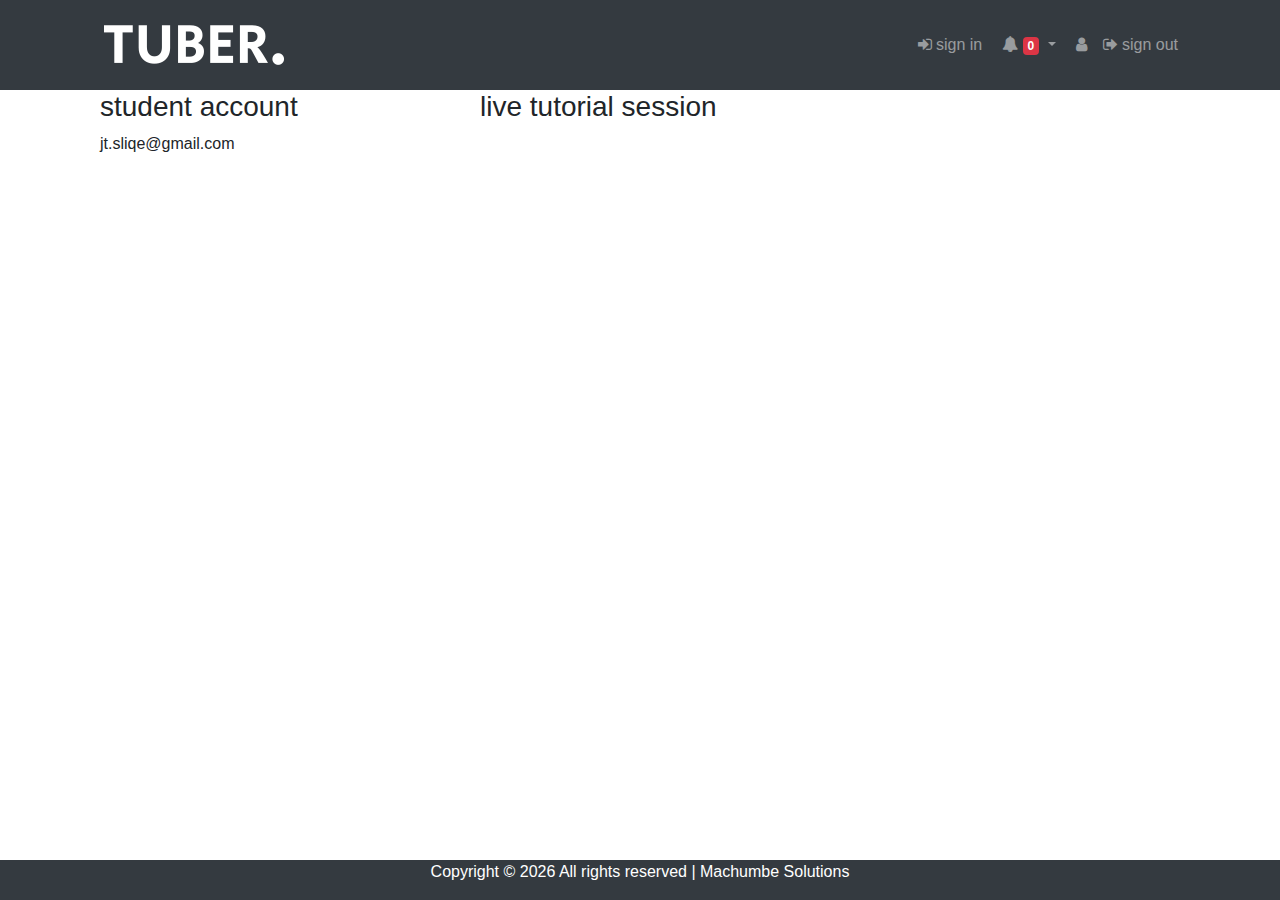
<file: site/tutorial_session.html>
<!DOCTYPE html>
<html lang="en">

<head>
  <meta charset="UTF-8">
  <meta name="viewport" content="width=device-width, initial-scale=1.0">
  <link rel="stylesheet" href="css/bootstrap.css" />
  <link rel="stylesheet" href="css/bootstrap.min.css" />
  <link rel="stylesheet" href="css/main.css" />
  <link rel="stylesheet" href="https://cdnjs.cloudflare.com/ajax/libs/font-awesome/4.7.0/css/font-awesome.min.css">

  <script src="https://ajax.googleapis.com/ajax/libs/jquery/3.5.1/jquery.min.js"></script>
  <script src="js/logic/video.js" defer></script>
  <link rel="icon" href="images/logo_icon.png" />
  <title>sessions</title>
</head>

<body>
  <nav class="navbar navbar-expand-lg navbar-dark bg-dark ftco-navbar-light" id="ftco-navbar">
    <div class="container d-flex align-items-center px-4">
      <a class="navbar-brand" href="index.html">
        <img src="images/logo_white.png" alt="">
      </a>
      <button class="navbar-toggler" type="button" data-toggle="collapse" data-target="#ftco-nav"
        aria-controls="ftco-nav" aria-expanded="false" aria-label="Toggle navigation">
        <span class="oi oi-menu"></span>Menu
      </button>
      <div class="collapse navbar-collapse" id="ftco-nav">
        <ul class="navbar-nav mr-auto">
        </ul>
        <ul class="navbar-nav ml-auto ml-md-0">
          <li class="nav-item">
            <a class="nav-link" href="#">
              <i class="fa fa-sign-in" aria-hidden="true"></i> sign in
            </a>
          </li>
          <li class="nav-item dropdown no-arrow mx-1">
            <a class="nav-link dropdown-toggle" href="#" role="button" id="dropdownMenuLink" data-toggle="dropdown"
              aria-haspopup="true" aria-expanded="false">
              <i class="fa fa-bell" aria-hidden="true"></i>
              <span class="badge badge-danger">0</span>
            </a>
            <div class="dropdown-menu">
              <a class="dropdown-item" href="#">Action</a>
              <a class="dropdown-item" href="#">Another action</a>
              <a class="dropdown-item" href="#">Something else here</a>
              <div class="dropdown-divider"></div>
              <a class="dropdown-item" href="#">Separated link</a>
            </div>
          </li>
          <li class="nav-item">
            <a class="nav-link" href="#">
              <i class="fa fa-user" aria-hidden="true"></i>
            </a>
          </li>
          <li class="nav-item" runat="server" id="logout" visible="true">
            <a class="nav-link" href="#">
              <i class="fa fa-sign-out" aria-hidden="true"></i> sign out
            </a>
          </li>
        </ul>
      </div>
    </div>
  </nav>

  <div style="position: absolute; top: 25; right: 0; z-index:1;" id="toast_hub">
    <div class="toast" role="alert" aria-live="assertive" aria-atomic="true" data-autohide="false">
      <div class="toast-header">
        <span class="badge bg-success"><i class="fa fa-check" aria-hidden="true"></i></span>&nbsp;
        <strong class="mr-auto">Request Sent</strong>
        <small class="text-muted">2 secs ago</small>
        <button type="button" class="ml-2 mb-1 close" data-dismiss="toast" aria-label="Close">
          <span aria-hidden="true">&times;</span>
        </button>
      </div>
      <div class="toast-body">
        Booking request was sent successfully, please wait for tutor response.
      </div>
    </div>
  </div>

  <section class="ftco-section" style="margin-top: 0px;">
    <div class="container">
      <div class="row">
        <div class="col-lg-4">
          <div class="container ">
            <div class="heading-section heading-section-white text-sm-left">
              <h3>student account</h3>
              <p>jt.sliqe@gmail.com</p>
            </div>
            <div class="justify-content-start">
              
            </div>

          </div>
        </div>
        <div class="col-lg-8">
          <div class="container ">
            <div class="heading-section heading-section-white text-sm-left">
              <h3>live tutorial session</h3>
            </div>

            <div class="row">
                <div class="video-box">
                    <video  width="720px" height="520px" id='otherUser' autoplay>
                        
                    </video>

                </div>

                <div class="video-stack-top">
                    <video width="320px" height="120px" id='mainUser' autoplay muted>
                    </video>

                </div>

            </div>

          </div>
        </div>
      </div>
    </div>

  </section>

</body>

<footer class="footer bg-dark">
  <div class="row">
    <div class="col-md-12 text-center">
      <p style="color: white;">
        Copyright &copy;
        <script>document.write(new Date().getFullYear());</script>
        All rights reserved | Machumbe Solutions
      </p>
    </div>
  </div>
</footer>

<script src="js/project_x.js"></script>
<script src="js/jquery.min.js"></script>
<script src="js/jquery-migrate-3.0.1.min.js"></script>
<script src="js/bootstrap.min.js"></script>
<script src="js/jquery.easing.1.3.js"></script>
<script src="js/jquery.waypoints.min.js"></script>
<script src="js/jquery.stellar.min.js"></script>
<script src="js/owl.carousel.min.js"></script>
<script src="js/jquery.magnific-popup.min.js"></script>
<script src="js/jquery.animateNumber.min.js"></script>
<script src="js/scrollax.min.js"></script>
<script src="js/main.js"></script>

</html>
</file>
<file: site/css/main.css>
.footer {
    position: fixed;
    left: 0;
    bottom: 0;
    width: 100%;
    background-color: red;
    color: white;
    text-align: center;
  }
  
.modal{
    z-index: 20; 
}
.modal-backdrop{
    z-index: 10;        
}

.round-btn{
    width: 60px; 
    height: 30px; 
    border-radius: 25px; 
    font-size: 12px; 
    text-align: center; 
}

.edit-left{
    padding-left: 75%;
}

.video-box{
    width: 100%;
    height: 100%;            
    position: absolute;
    left: 0;
}
.video-stack-top{
    z-index: 9;
    position: absolute;
    top: 380px;
    right: 20px;
}

.month-choose:hover{
    cursor: pointer;
}

.next-line{
    display: block;
}

.session-card-spacing{
    margin-bottom: 10px;
}


.form-outer{
    width: 100%;
    overflow: hidden;
}


.form-outer form{
    display: flex;
    width: 400%;
}
</file>
